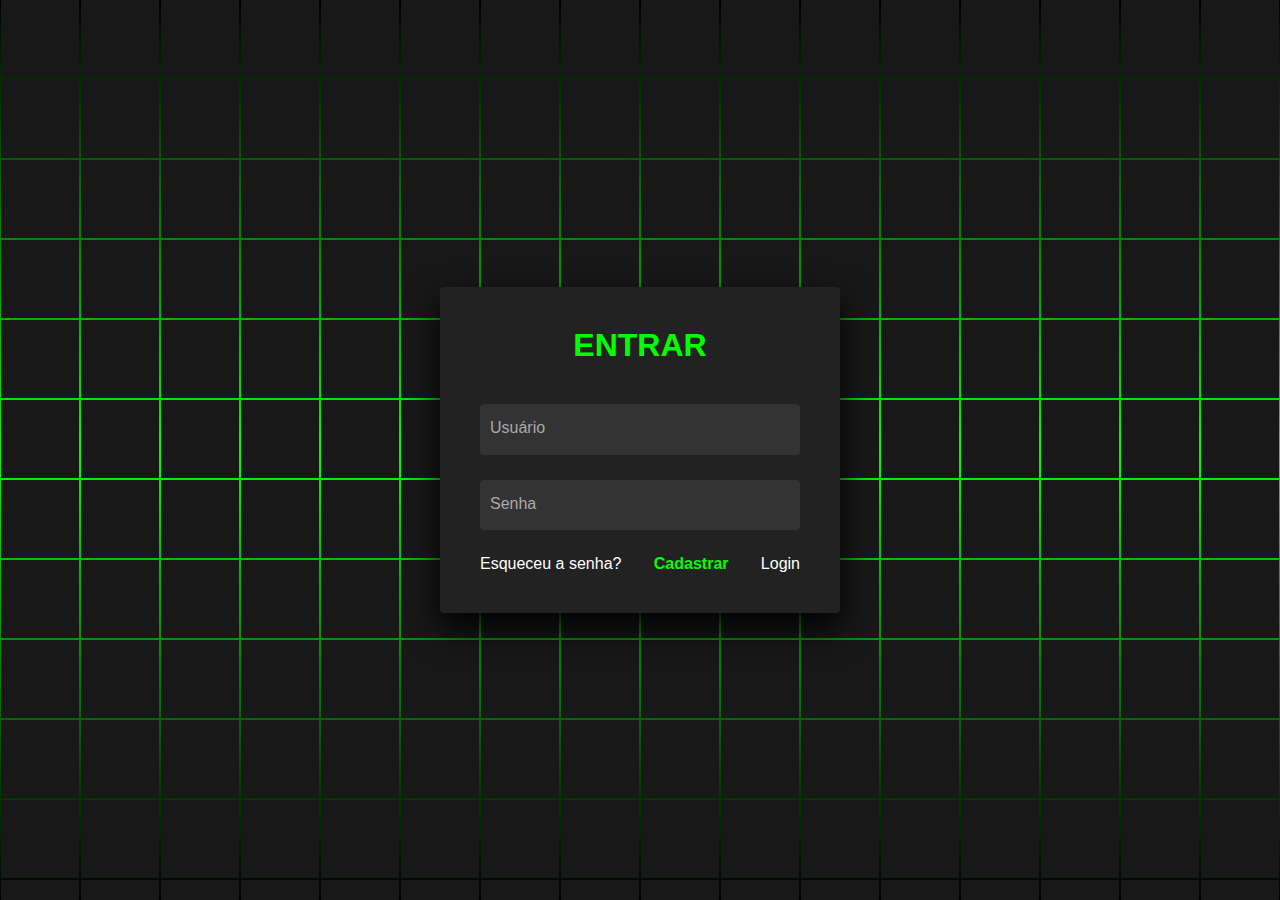
<file: css_teste/index.html>
<!DOCTYPE html>
<html lang="pt-BR">

<head>
  <meta charset="UTF-8">
  <title>Login</title>
  <link rel="stylesheet" href="./style.css">

</head>

<body>
  <section>

    <span></span>
    <span></span>
    <span></span>
    <span></span>
    <span></span>
    <span></span>
    <span></span>
    <span></span>
    <span></span>
    <span></span>
    <span></span>
    <span></span>
    <span></span>
    <span></span>
    <span></span>
    <span></span>
    <span></span>
    <span></span>
    <span></span>
    <span></span>
    <span></span>
    <span></span>
    <span></span>
    <span></span>
    <span></span>
    <span></span>
    <span></span>
    <span></span>
    <span></span>
    <span></span>
    <span></span>
    <span></span>
    <span></span>
    <span></span>
    <span></span>
    <span></span>
    <span></span>
    <span></span>
    <span></span>
    <span></span>
    <span></span>
    <span></span>
    <span></span>
    <span></span>
    <span></span>
    <span></span>
    <span></span>
    <span></span>
    <span></span>
    <span></span>
    <span></span>
    <span></span>
    <span></span>
    <span></span>
    <span></span>
    <span></span>
    <span></span>
    <span></span>
    <span></span>
    <span></span>
    <span></span>
    <span></span>
    <span></span>
    <span></span>
    <span></span>
    <span></span>
    <span></span>
    <span></span>
    <span></span>
    <span></span>
    <span></span>
    <span></span>
    <span></span>
    <span></span>
    <span></span>
    <span></span>
    <span></span>
    <span></span>
    <span></span>
    <span></span>
    <span></span>
    <span></span>
    <span></span>
    <span></span>
    <span></span>
    <span></span>
    <span></span>
    <span></span>
    <span></span>
    <span></span>
    <span></span>
    <span></span>
    <span></span>
    <span></span>
    <span></span>
    <span></span>
    <span></span>
    <span></span>
    <span></span>
    <span></span>
    <span></span>
    <span></span>
    <span></span>
    <span></span>
    <span></span>
    <span></span>
    <span></span>
    <span></span>
    <span></span>
    <span></span>
    <span></span>
    <span></span>
    <span></span>
    <span></span>
    <span></span>
    <span></span>
    <span></span>
    <span></span>
    <span></span>
    <span></span>
    <span></span>
    <span></span>
    <span></span>
    <span></span>
    <span></span>
    <span></span>
    <span></span>
    <span></span>
    <span></span>
    <span></span>
    <span></span>
    <span></span>
    <span></span>
    <span></span>
    <span></span>
    <span></span>
    <span></span>
    <span></span>
    <span></span>
    <span></span>
    <span></span>
    <span></span>
    <span></span>
    <span></span>
    <span></span>
    <span></span>
    <span></span>
    <span></span>
    <span></span>
    <span></span>
    <span></span>
    <span></span>
    <span></span>
    <span></span>
    <span></span>
    <span></span>
    <span></span>
    <span></span>
    <span></span>
    <span></span>
    <span></span>
    <span></span>
    <span></span>
    <span></span>
    <span></span>
    <span></span>
    <span></span>
    <span></span>
    <span></span>
    <span></span>
    <span></span>
    <span></span>
    <span></span>
    <span></span>
    <span></span>
    <span></span>
    <span></span>
    <span></span>
    <span></span>
    <span></span>
    <span></span>
    <span></span>
    <span></span>
    <span></span>
    <span></span>
    <span></span>
    <span></span>
    <span></span>
    <span></span>
    <span></span>
    <span></span>
    <span></span>
    <span></span>
    <span></span>
    <span></span>
    <span></span>
    <span></span>
    <span></span>
    <span></span>
    <span></span>
    <span></span>
    <span></span>
    <span></span>
    <span></span>
    <span></span>
    <span></span>
    <span></span>
    <span></span>
    <span></span>
    <span></span>
    <span></span>
    <span></span>
    <span></span>
    <span></span>
    <span></span>
    <span></span>
    <span></span>
    <span></span>
    <span></span>
    <span></span>
    <span></span>
    <span></span>
    <span></span>
    <span></span>
    <span></span>
    <span></span>
    <span></span>
    <span></span>
    <span></span>
    <span></span>
    <span></span>
    <span></span>
    <span></span>
    <span></span>
    <span></span>
    <span></span>
    <span></span>
    <span></span>
    <span></span>
    <span></span>
    <span></span>
    <span></span>
    <span></span>
    <span></span>
    <span></span>
    <span></span>
    <span></span>
    <span></span>
    <span></span>
    <span></span>
    <span></span>
    <span></span>
    <span></span>
    <span></span>
    <span></span>
    <span></span>
    <span></span>
    <span></span>
    <span></span>
    <span></span>

    <div class="signin">
      <div class="content">
        <h2>Entrar</h2>
        <div class="form">
          <div class="inputBox">
            <input type="text" required>
            <i>Usuário</i>
          </div>
          <div class="inputBox">
            <input type="password" required>
            <i>Senha</i>
          </div>
          <div class="links">
            <a href="esqueceu.html">Esqueceu a senha?</a>
            <a href="cadastro.html">Cadastrar</a>
            <a href="tela_inicial.html">Login</a>
          </div>
     
        </div>
      </div>
    </div>
  </section>

</body>

</html>
</file>
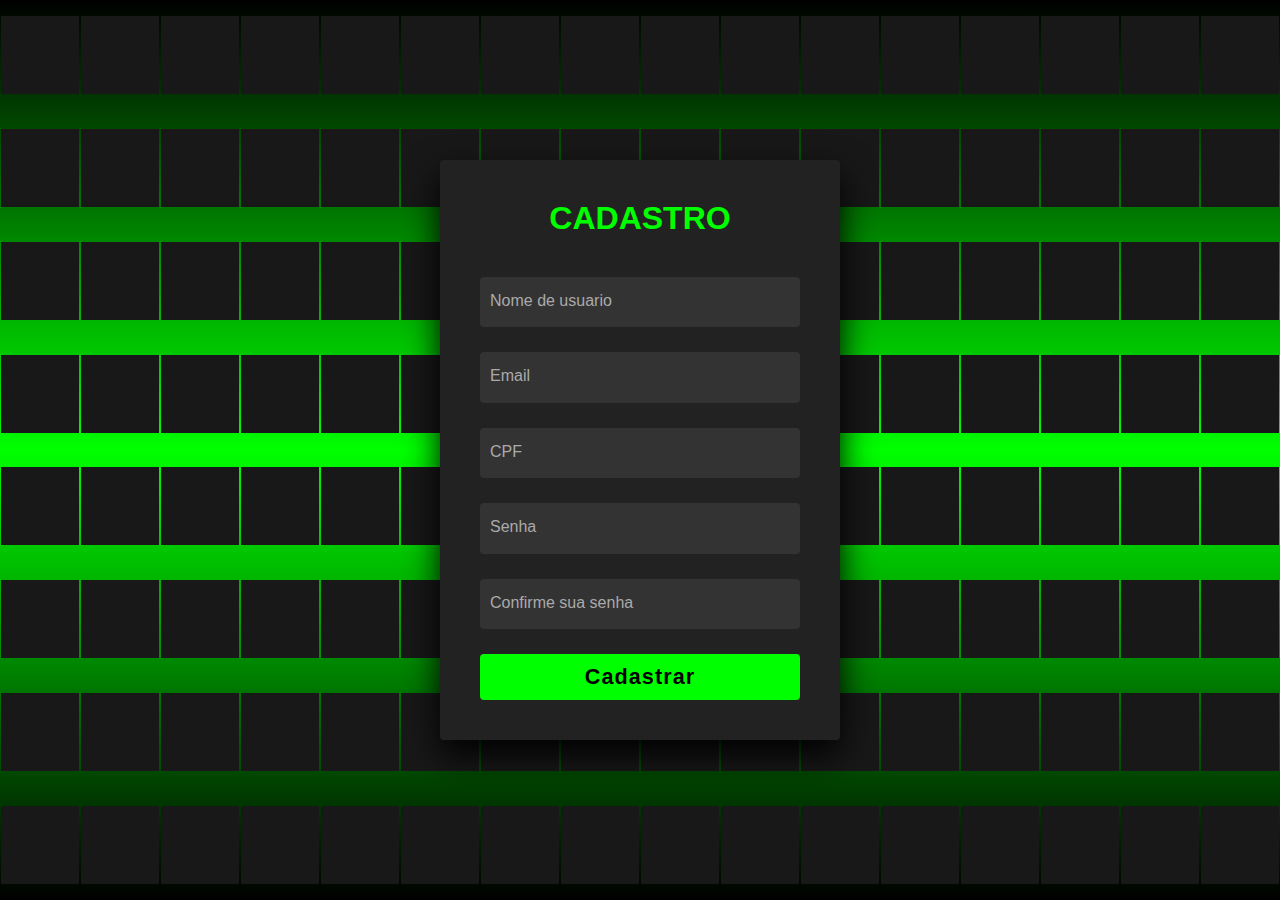
<file: css_teste/cadastro.html>
<!DOCTYPE html>
<html lang="en">
<head>
    <meta charset="UTF-8">
    <meta name="viewport" content="width=device-width, initial-scale=1.0">
    <link rel="stylesheet" href="./cadastro.css">
    <title>Document</title>
</head>
<body>
    <section>
   
        <span></span>
        <span></span>
        <span></span>
        <span></span>
        <span></span>
        <span></span>
        <span></span>
        <span></span>
        <span></span>
        <span></span>
        <span></span>
        <span></span>
        <span></span>
        <span></span>
        <span></span>
        <span></span>
        
        <span></span>
        <span></span>
        <span></span>
        <span></span>
        <span></span>
        <span></span>
        <span></span>
        <span></span>
        <span></span>
        <span></span>
        <span></span>
        <span></span>
        <span></span>
        <span></span>
        <span></span>
        <span></span>
       
        <span></span>
        <span></span>
        <span></span>
        <span></span>
        <span></span>
        <span></span>
        <span></span>
        <span></span>
        <span></span>
        <span></span>
        <span></span>
        <span></span>
        <span></span>
        <span></span>
        <span></span>
        <span></span>
       
        <span></span>
        <span></span>
        <span></span>
        <span></span>
        <span></span>
        <span></span>
        <span></span>
        <span></span>
        <span></span>
        <span></span>
        <span></span>
        <span></span>
        <span></span>
        <span></span>
        <span></span>
        <span></span>
       
        <span></span>
        <span></span>
        <span></span>
        <span></span>
        <span></span>
        <span></span>
        <span></span>
        <span></span>
        <span></span>
        <span></span>
        <span></span>
        <span></span>
        <span></span>
        <span></span>
        <span></span>
        <span></span>
       
        <span></span>
        <span></span>
        <span></span>
        <span></span>
        <span></span>
        <span></span>
        <span></span>
        <span></span>
        <span></span>
        <span></span>
        <span></span>
        <span></span>
        <span></span>
        <span></span>
        <span></span>
        <span></span>
       
        <span></span>
        <span></span>
        <span></span>
        <span></span>
        <span></span>
        <span></span>
        <span></span>
        <span></span>
        <span></span>
        <span></span>
        <span></span>
        <span></span>
        <span></span>
        <span></span>
        <span></span>
        <span></span>
        <span></span>
        <span></span>
        <span></span>
        <span></span>
        <span></span>
        <span></span>
        <span></span>
        <span></span>
        <span></span>
        <span></span>
        <span></span>
        <span></span>
        <span></span>
        <span></span>
        <span></span>
        <span></span>

        <div class="signin">
            <div class="content">
                <h2>Cadastro</h2>
                <div class="form">
                    <div class="inputBox">
                        <input type="text" required>
                        <i>Nome de usuario</i>
                    </div>
                    <div class="inputBox">
                        <input type="email" required>
                        <i>Email</i>
                    </div>
                    <div class="inputBox">
                        <input type="text" required>
                        <i>CPF</i>
                    </div>
                    <div class="inputBox">
                        <input type="password" required>
                        <i>Senha</i>
                    </div>
                    <div class="inputBox">
                        <input type="password" required>
                        <i>Confirme sua senha</i>
                    </div>
                    <div class="inputBox">
                        <input type="submit" value="Cadastrar" href="tela_inicial.html">
                       
                    </div>
                
                </div>
            </div>


        </div>
    </section>
    
</body>
</html>
</file>
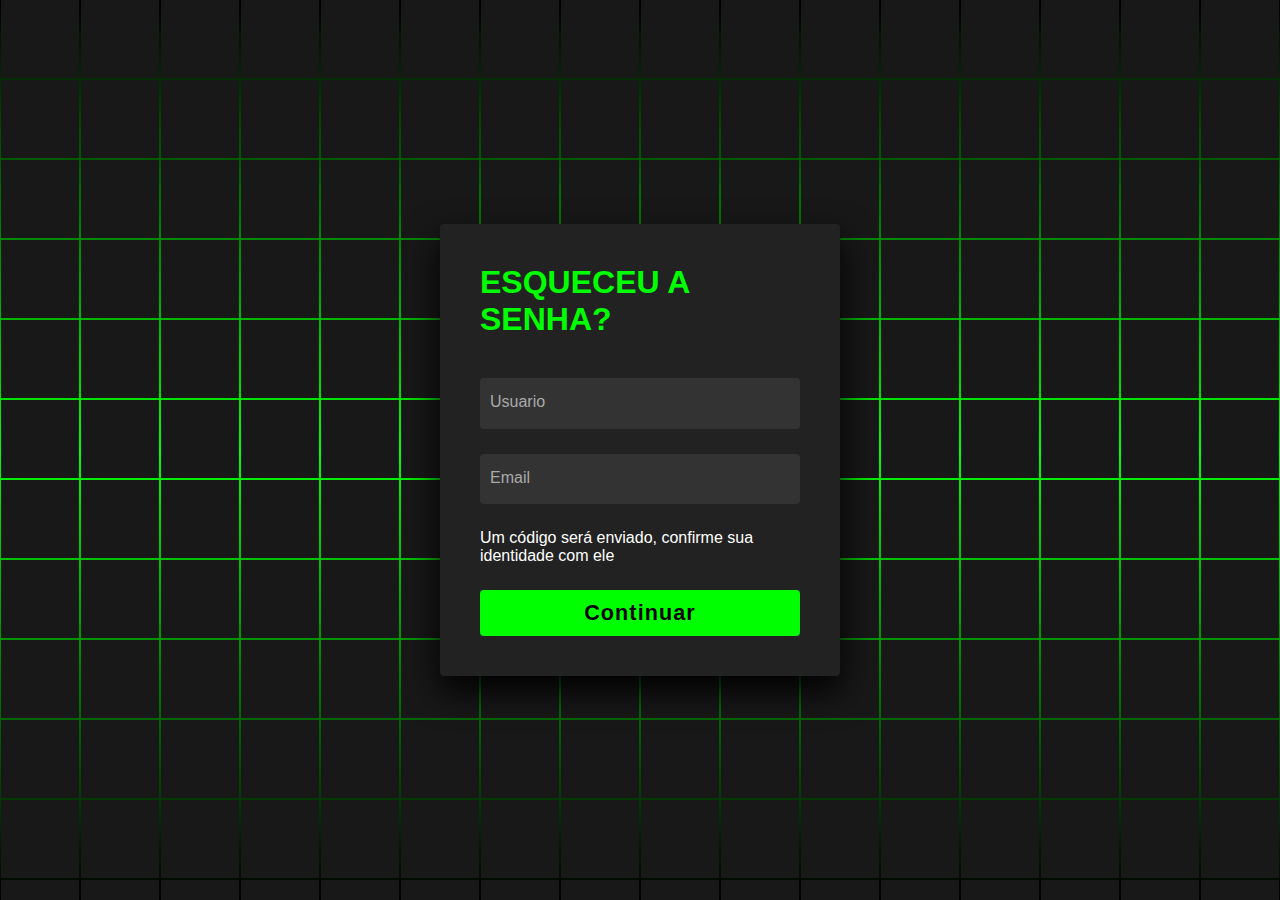
<file: css_teste/esqueceu.html>
<!DOCTYPE html>
<html lang="pt-BR">

<head>
  <meta charset="UTF-8">
  <title>Login</title>
  <link rel="stylesheet" href="./style.css">

</head>

<body>
  <section>

    <span></span>
    <span></span>
    <span></span>
    <span></span>
    <span></span>
    <span></span>
    <span></span>
    <span></span>
    <span></span>
    <span></span>
    <span></span>
    <span></span>
    <span></span>
    <span></span>
    <span></span>
    <span></span>
    <span></span>
    <span></span>
    <span></span>
    <span></span>
    <span></span>
    <span></span>
    <span></span>
    <span></span>
    <span></span>
    <span></span>
    <span></span>
    <span></span>
    <span></span>
    <span></span>
    <span></span>
    <span></span>
    <span></span>
    <span></span>
    <span></span>
    <span></span>
    <span></span>
    <span></span>
    <span></span>
    <span></span>
    <span></span>
    <span></span>
    <span></span>
    <span></span>
    <span></span>
    <span></span>
    <span></span>
    <span></span>
    <span></span>
    <span></span>
    <span></span>
    <span></span>
    <span></span>
    <span></span>
    <span></span>
    <span></span>
    <span></span>
    <span></span>
    <span></span>
    <span></span>
    <span></span>
    <span></span>
    <span></span>
    <span></span>
    <span></span>
    <span></span>
    <span></span>
    <span></span>
    <span></span>
    <span></span>
    <span></span>
    <span></span>
    <span></span>
    <span></span>
    <span></span>
    <span></span>
    <span></span>
    <span></span>
    <span></span>
    <span></span>
    <span></span>
    <span></span>
    <span></span>
    <span></span>
    <span></span>
    <span></span>
    <span></span>
    <span></span>
    <span></span>
    <span></span>
    <span></span>
    <span></span>
    <span></span>
    <span></span>
    <span></span>
    <span></span>
    <span></span>
    <span></span>
    <span></span>
    <span></span>
    <span></span>
    <span></span>
    <span></span>
    <span></span>
    <span></span>
    <span></span>
    <span></span>
    <span></span>
    <span></span>
    <span></span>
    <span></span>
    <span></span>
    <span></span>
    <span></span>
    <span></span>
    <span></span>
    <span></span>
    <span></span>
    <span></span>
    <span></span>
    <span></span>
    <span></span>
    <span></span>
    <span></span>
    <span></span>
    <span></span>
    <span></span>
    <span></span>
    <span></span>
    <span></span>
    <span></span>
    <span></span>
    <span></span>
    <span></span>
    <span></span>
    <span></span>
    <span></span>
    <span></span>
    <span></span>
    <span></span>
    <span></span>
    <span></span>
    <span></span>
    <span></span>
    <span></span>
    <span></span>
    <span></span>
    <span></span>
    <span></span>
    <span></span>
    <span></span>
    <span></span>
    <span></span>
    <span></span>
    <span></span>
    <span></span>
    <span></span>
    <span></span>
    <span></span>
    <span></span>
    <span></span>
    <span></span>
    <span></span>
    <span></span>
    <span></span>
    <span></span>
    <span></span>
    <span></span>
    <span></span>
    <span></span>
    <span></span>
    <span></span>
    <span></span>
    <span></span>
    <span></span>
    <span></span>
    <span></span>
    <span></span>
    <span></span>
    <span></span>
    <span></span>
    <span></span>
    <span></span>
    <span></span>
    <span></span>
    <span></span>
    <span></span>
    <span></span>
    <span></span>
    <span></span>
    <span></span>
    <span></span>
    <span></span>
    <span></span>
    <span></span>
    <span></span>
    <span></span>
    <span></span>
    <span></span>
    <span></span>
    <span></span>
    <span></span>
    <span></span>
    <span></span>
    <span></span>
    <span></span>
    <span></span>
    <span></span>
    <span></span>
    <span></span>
    <span></span>
    <span></span>
    <span></span>
    <span></span>
    <span></span>
    <span></span>
    <span></span>
    <span></span>
    <span></span>
    <span></span>
    <span></span>
    <span></span>
    <span></span>
    <span></span>
    <span></span>
    <span></span>
    <span></span>
    <span></span>
    <span></span>
    <span></span>
    <span></span>
    <span></span>
    <span></span>
    <span></span>
    <span></span>
    <span></span>
    <span></span>
    <span></span>
    <span></span>
    <span></span>
    <span></span>
    <span></span>
    <span></span>
    <span></span>
    <span></span>
    <span></span>
    <span></span>
    <span></span>
    <span></span>
    <span></span>
    <span></span>
    <span></span>
    <span></span>
    <span></span>
    <span></span>
    <span></span>
    <span></span>
    <span></span>
    <span></span>
    <span></span>

    <div class="signin">
      <div class="content">
        <h2>Esqueceu a senha?</h2>
        <div class="form">
          <div class="inputBox">
            <input type="text" required>
            <i>Usuario</i>
          </div>
          <div class="inputBox">
            <input type="password" required>
            <i>Email</i>
          </div>
          <div class="links">
      
            <a href="cadastro.html">Um código será enviado, confirme sua identidade com ele</a>
          </div>
          <div class="inputBox">
            <input type="submit" value="Continuar">
          </div>
        </div>
      </div>
    </div>
  </section>

</body>

</html>
</file>
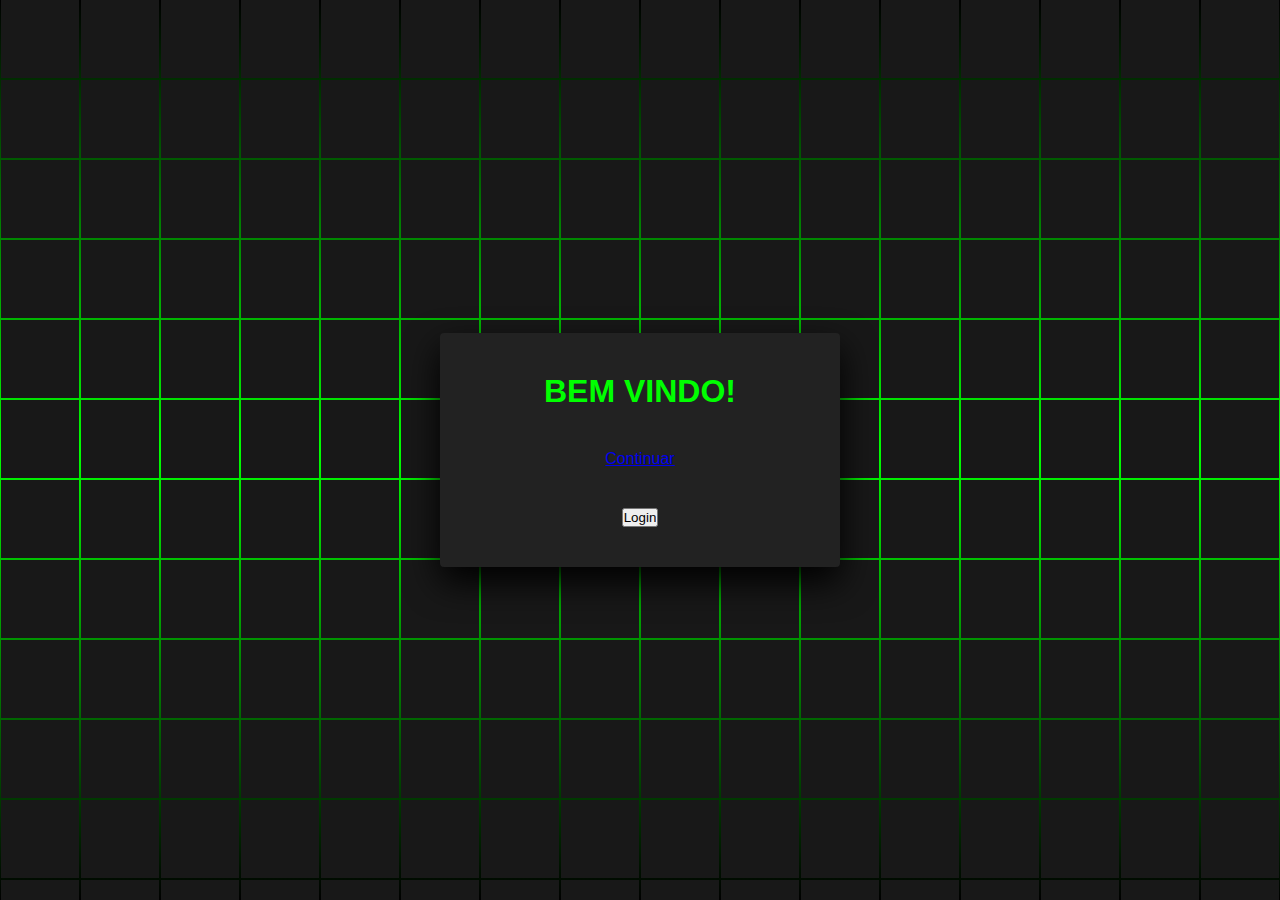
<file: css_teste/tela_inicial.html>
<!DOCTYPE html>
<html lang="pt-BR">

<head>
  <meta charset="UTF-8">
  <title>Login</title>
  <link rel="stylesheet" href="./style.css">

</head>

<body>
  <section>

    <span></span>
    <span></span>
    <span></span>
    <span></span>
    <span></span>
    <span></span>
    <span></span>
    <span></span>
    <span></span>
    <span></span>
    <span></span>
    <span></span>
    <span></span>
    <span></span>
    <span></span>
    <span></span>
    <span></span>
    <span></span>
    <span></span>
    <span></span>
    <span></span>
    <span></span>
    <span></span>
    <span></span>
    <span></span>
    <span></span>
    <span></span>
    <span></span>
    <span></span>
    <span></span>
    <span></span>
    <span></span>
    <span></span>
    <span></span>
    <span></span>
    <span></span>
    <span></span>
    <span></span>
    <span></span>
    <span></span>
    <span></span>
    <span></span>
    <span></span>
    <span></span>
    <span></span>
    <span></span>
    <span></span>
    <span></span>
    <span></span>
    <span></span>
    <span></span>
    <span></span>
    <span></span>
    <span></span>
    <span></span>
    <span></span>
    <span></span>
    <span></span>
    <span></span>
    <span></span>
    <span></span>
    <span></span>
    <span></span>
    <span></span>
    <span></span>
    <span></span>
    <span></span>
    <span></span>
    <span></span>
    <span></span>
    <span></span>
    <span></span>
    <span></span>
    <span></span>
    <span></span>
    <span></span>
    <span></span>
    <span></span>
    <span></span>
    <span></span>
    <span></span>
    <span></span>
    <span></span>
    <span></span>
    <span></span>
    <span></span>
    <span></span>
    <span></span>
    <span></span>
    <span></span>
    <span></span>
    <span></span>
    <span></span>
    <span></span>
    <span></span>
    <span></span>
    <span></span>
    <span></span>
    <span></span>
    <span></span>
    <span></span>
    <span></span>
    <span></span>
    <span></span>
    <span></span>
    <span></span>
    <span></span>
    <span></span>
    <span></span>
    <span></span>
    <span></span>
    <span></span>
    <span></span>
    <span></span>
    <span></span>
    <span></span>
    <span></span>
    <span></span>
    <span></span>
    <span></span>
    <span></span>
    <span></span>
    <span></span>
    <span></span>
    <span></span>
    <span></span>
    <span></span>
    <span></span>
    <span></span>
    <span></span>
    <span></span>
    <span></span>
    <span></span>
    <span></span>
    <span></span>
    <span></span>
    <span></span>
    <span></span>
    <span></span>
    <span></span>
    <span></span>
    <span></span>
    <span></span>
    <span></span>
    <span></span>
    <span></span>
    <span></span>
    <span></span>
    <span></span>
    <span></span>
    <span></span>
    <span></span>
    <span></span>
    <span></span>
    <span></span>
    <span></span>
    <span></span>
    <span></span>
    <span></span>
    <span></span>
    <span></span>
    <span></span>
    <span></span>
    <span></span>
    <span></span>
    <span></span>
    <span></span>
    <span></span>
    <span></span>
    <span></span>
    <span></span>
    <span></span>
    <span></span>
    <span></span>
    <span></span>
    <span></span>
    <span></span>
    <span></span>
    <span></span>
    <span></span>
    <span></span>
    <span></span>
    <span></span>
    <span></span>
    <span></span>
    <span></span>
    <span></span>
    <span></span>
    <span></span>
    <span></span>
    <span></span>
    <span></span>
    <span></span>
    <span></span>
    <span></span>
    <span></span>
    <span></span>
    <span></span>
    <span></span>
    <span></span>
    <span></span>
    <span></span>
    <span></span>
    <span></span>
    <span></span>
    <span></span>
    <span></span>
    <span></span>
    <span></span>
    <span></span>
    <span></span>
    <span></span>
    <span></span>
    <span></span>
    <span></span>
    <span></span>
    <span></span>
    <span></span>
    <span></span>
    <span></span>
    <span></span>
    <span></span>
    <span></span>
    <span></span>
    <span></span>
    <span></span>
    <span></span>
    <span></span>
    <span></span>
    <span></span>
    <span></span>
    <span></span>
    <span></span>
    <span></span>
    <span></span>
    <span></span>
    <span></span>
    <span></span>
    <span></span>
    <span></span>
    <span></span>
    <span></span>
    <span></span>
    <span></span>
    <span></span>
    <span></span>
    <span></span>
    <span></span>
    <span></span>
    <span></span>
    <span></span>
    <span></span>
    <span></span>
    <span></span>
    <span></span>
    <span></span>
    <span></span>
    <span></span>
    <span></span>
    <span></span>

    <div class="signin">
      <div class="content">
        <h2>Bem vindo!</h2>
          <div class="links">
            <a href="#">Continuar</a>
          </div>
          <div class="inputBox">
            <input type="submit" value="Login">
          </div>
        </div>
      </div>
  </section>

</body>

</html>
</file>
<file: css_teste/style.css>
*
{
	margin: 0;
	padding: 0;
	box-sizing: border-box;
	font-family: 'Quicksand', sans-serif;
}
body 
{
	display: flex;
	justify-content: center;
	align-items: center;
	min-height: 100vh;
	background: #000;
}
section 
{
	position: absolute;
	width: 100vw;
	height: 100vh;
	display: flex;
	justify-content: center;
	align-items: center;
	gap: 2px;
	flex-wrap: wrap;
	overflow: hidden;
}
section::before 
{
	content: '';
	position: absolute;
	width: 100%;
	height: 100%;
	background: linear-gradient(#000,#0f0,#000);
	animation: animate 5s linear infinite;
}
@keyframes animate 
{
	0%
	{
		transform: translateY(-100%);
	}
	100%
	{
		transform: translateY(100%);
	}
}
section span 
{
	position: relative;
	display: block;
	width: calc(6.25vw - 2px);
	height: calc(6.25vw - 2px);
	background: #181818;
	z-index: 2;
	transition: 1.5s;
}
section span:hover 
{
	background: #0f0;
	transition: 0s;
}

section .signin
{
	position: absolute;
	width: 400px;
  background: #222;  
	z-index: 1000;
	display: flex;
	justify-content: center;
	align-items: center;
	padding: 40px;
	border-radius: 4px;
	box-shadow: 0 15px 35px rgba(0,0,0,9);
}
section .signin .content 
{
	position: relative;
	width: 100%;
	display: flex;
	justify-content: center;
	align-items: center;
	flex-direction: column;
	gap: 40px;
}
section .signin .content h2 
{
	font-size: 2em;
	color: #0f0;
	text-transform: uppercase;
}
section .signin .content .form 
{
	width: 100%;
	display: flex;
	flex-direction: column;
	gap: 25px;
}
section .signin .content .form .inputBox
{
	position: relative;
	width: 100%;
}
section .signin .content .form .inputBox input 
{
	position: relative;
	width: 100%;
	background: #333;
	border: none;
	outline: none;
	padding: 25px 10px 7.5px;
	border-radius: 4px;
	color: #fff;
	font-weight: 500;
	font-size: 1em;
}
section .signin .content .form .inputBox i 
{
	position: absolute;
	left: 0;
	padding: 15px 10px;
	font-style: normal;
	color: #aaa;
	transition: 0.5s;
	pointer-events: none;
}
.signin .content .form .inputBox input:focus ~ i,
.signin .content .form .inputBox input:valid ~ i
{
	transform: translateY(-7.5px);
	font-size: 0.8em;
	color: #fff;
}
.signin .content .form .links 
{
	position: relative;
	width: 100%;
	display: flex;
	justify-content: space-between;
}
.signin .content .form .links a 
{
	color: #fff;
	text-decoration: none;
}
.signin .content .form .links a:nth-child(2)
{
	color: #0f0;
	font-weight: 600;
}
.signin .content .form .inputBox input[type="submit"]
{
	padding: 10px;
	background: #0f0;
	color: #000;
	font-weight: 600;
	font-size: 1.35em;
	letter-spacing: 0.05em;
	cursor: pointer;
}
input[type="submit"]:active
{
	opacity: 0.6;
}
</file>
<file: css_teste/cadastro.css>
* {
    margin: 0px;
    padding: 0px;
    box-sizing: border-box;
    font-family: Quicksand, sans-serif;
}

body {
    display: flex;
    justify-content: center;
    align-items: center;
    min-height: 100vh;
    background: rgb(0, 0, 0);
}

section {
    position: absolute;
    width: 100vw;
    height: 100vh;
    display: flex;
    justify-content: center;
    align-items: center;
    gap: 2px;
    flex-wrap: wrap;
    overflow: hidden;
}

section::before {
    content: "";
    position: absolute;
    width: 100%;
    height: 100%;
    background: linear-gradient(rgb(0, 0, 0), rgb(0, 255, 0), rgb(0, 0, 0));
    animation: 5s linear 0s infinite normal none running animate;
}

@keyframes animate {
    0% {
        transform: translateY(-100%);
    }

    100% {
        transform: translateY(100%);
    }
}

section span {
    position: relative;
    display: block;
    width: calc(-2px + 6.25vw);
    height: calc(-2px + 6.25vw);
    background: rgb(24, 24, 24);
    z-index: 2;
    transition: 1.5s;
}

section span:hover {
    background: rgb(0, 255, 0);
    transition: all;
}

section .signin {
    position: absolute;
    width: 400px;
    background: rgb(34, 34, 34);
    z-index: 1000;
    display: flex;
    justify-content: center;
    align-items: center;
    padding: 40px;
    border-radius: 4px;
    box-shadow: rgb(0, 0, 0) 0px 15px 35px;
}

section .signin .content {
    position: relative;
    width: 100%;
    display: flex;
    justify-content: center;
    align-items: center;
    flex-direction: column;
    gap: 40px;
}

section .signin .content h2 {
    font-size: 2em;
    color: rgb(0, 255, 0);
    text-transform: uppercase;
}

section .signin .content .form {
    width: 100%;
    display: flex;
    flex-direction: column;
    gap: 25px;
}

section .signin .content .form .inputBox {
    position: relative;
    width: 100%;
}

section .signin .content .form .inputBox input {
    position: relative;
    width: 100%;
    background: rgb(51, 51, 51);
    border: none;
    outline: none;
    padding: 25px 10px 7.5px;
    border-radius: 4px;
    color: rgb(255, 255, 255);
    font-weight: 500;
    font-size: 1em;
}

section .signin .content .form .inputBox i {
    position: absolute;
    left: 0px;
    padding: 15px 10px;
    font-style: normal;
    color: rgb(170, 170, 170);
    transition: 0.5s;
    pointer-events: none;
}

.signin .content .form .inputBox input:focus ~ i, .signin .content .form .inputBox input:valid ~ i {
    transform: translateY(-7.5px);
    font-size: 0.8em;
    color: rgb(255, 255, 255);
}

.signin .content .form .links {
    position: relative;
    width: 100%;
    display: flex;
    justify-content: space-between;
}

.signin .content .form .links a {
    color: rgb(255, 255, 255);
    text-decoration: none;
}

.signin .content .form .links a:nth-child(2) {
    color: rgb(0, 255, 0);
    font-weight: 600;
}

.signin .content .form .inputBox input[type="submit"] {
    padding: 10px;
    background: rgb(0, 255, 0);
    color: rgb(0, 0, 0);
    font-weight: 600;
    font-size: 1.35em;
    letter-spacing: 0.05em;
    cursor: pointer;
}

input[type="submit"]:active {
    opacity: 0.6;
}
</file>
